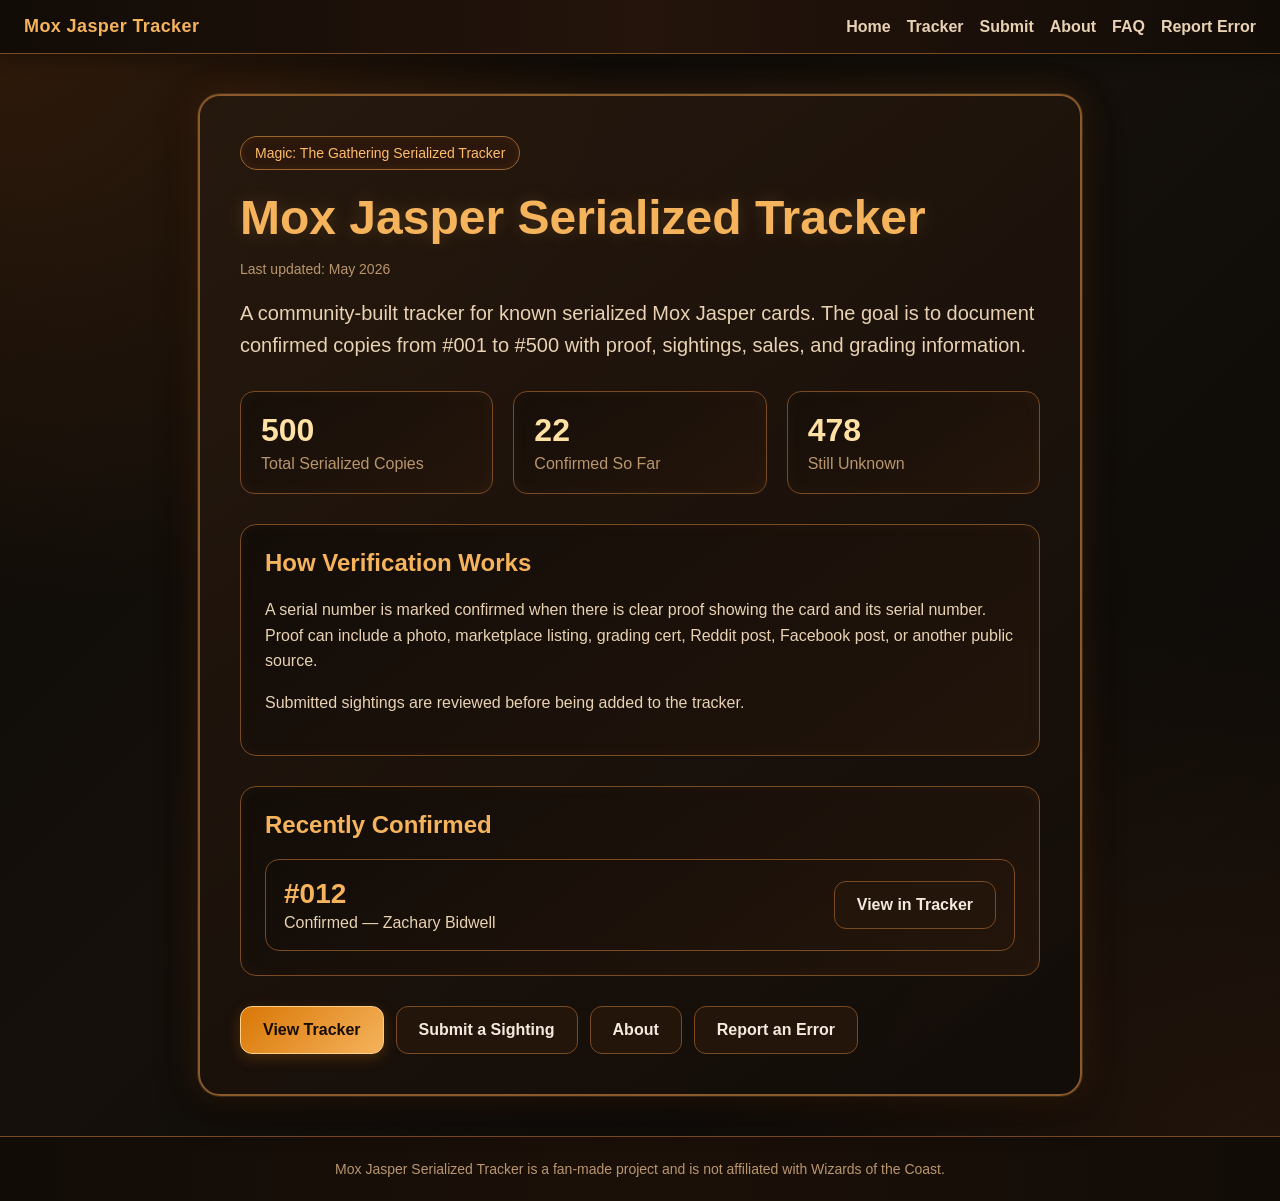
<file: index.html>
<!DOCTYPE html>
<html>
  <head>
    <title>Mox Jasper Tracker</title>
    <link rel="stylesheet" href="style.css">
    <link rel="icon" type="image/png" href="favicon.png">
  </head>

  <body>
    <nav class="navbar">
      <a class="nav-logo" href="index.html">Mox Jasper Tracker</a>

      <div class="nav-links">
        <a href="index.html">Home</a>
        <a href="tracker.html">Tracker</a>
        <a href="submit.html">Submit</a>
        <a href="about.html">About</a>
        <a href="faq.html">FAQ</a>
        <a href="PASTE-YOUR-REPORT-FORM-LINK-HERE" target="_blank">Report Error</a>
      </div>
    </nav>

    <section class="hero">
      <div class="card">
        <div class="badge">Magic: The Gathering Serialized Tracker</div>

        <h1>Mox Jasper Serialized Tracker</h1>
        <p class="last-updated">Last updated: May 2026</p>

        <p class="subtitle">
          A community-built tracker for known serialized Mox Jasper cards.
          The goal is to document confirmed copies from #001 to #500 with proof,
          sightings, sales, and grading information.
        </p>

        <div class="stats">
          <div class="stat-box">
            <div class="stat-number">500</div>
            <div class="stat-label">Total Serialized Copies</div>
          </div>

          <div class="stat-box">
            <div id="home-confirmed-count" class="stat-number">0</div>
            <div class="stat-label">Confirmed So Far</div>
          </div>

          <div class="stat-box">
            <div id="home-unknown-count" class="stat-number">500</div>
            <div class="stat-label">Still Unknown</div>
          </div>
        </div>

        <div class="info-section">
          <h2>How Verification Works</h2>

          <p>
            A serial number is marked confirmed when there is clear proof showing
            the card and its serial number. Proof can include a photo, marketplace
            listing, grading cert, Reddit post, Facebook post, or another public source.
          </p>

          <p>
            Submitted sightings are reviewed before being added to the tracker.
          </p>
        </div>

        <div class="info-section">
          <h2>Recently Confirmed</h2>

          <div id="home-recent-confirmed"></div>
        </div>

        <div class="button-row home-button-row">
          <a class="button" href="tracker.html">View Tracker</a>
          <a class="button secondary-button" href="submit.html">Submit a Sighting</a>
          <a class="button secondary-button" href="about.html">About</a>
          <a class="button secondary-button" href="https://forms.gle/mD725Z9h9ZyDmzw18" target="_blank">Report an Error</a>
        </div>
      </div>
    </section>

    <footer class="site-footer">
      <p>
        Mox Jasper Serialized Tracker is a fan-made project and is not affiliated with Wizards of the Coast.
      </p>
    </footer>

    <script src="cards.js"></script>
    <script src="home.js"></script>
  </body>
</html>
</file>
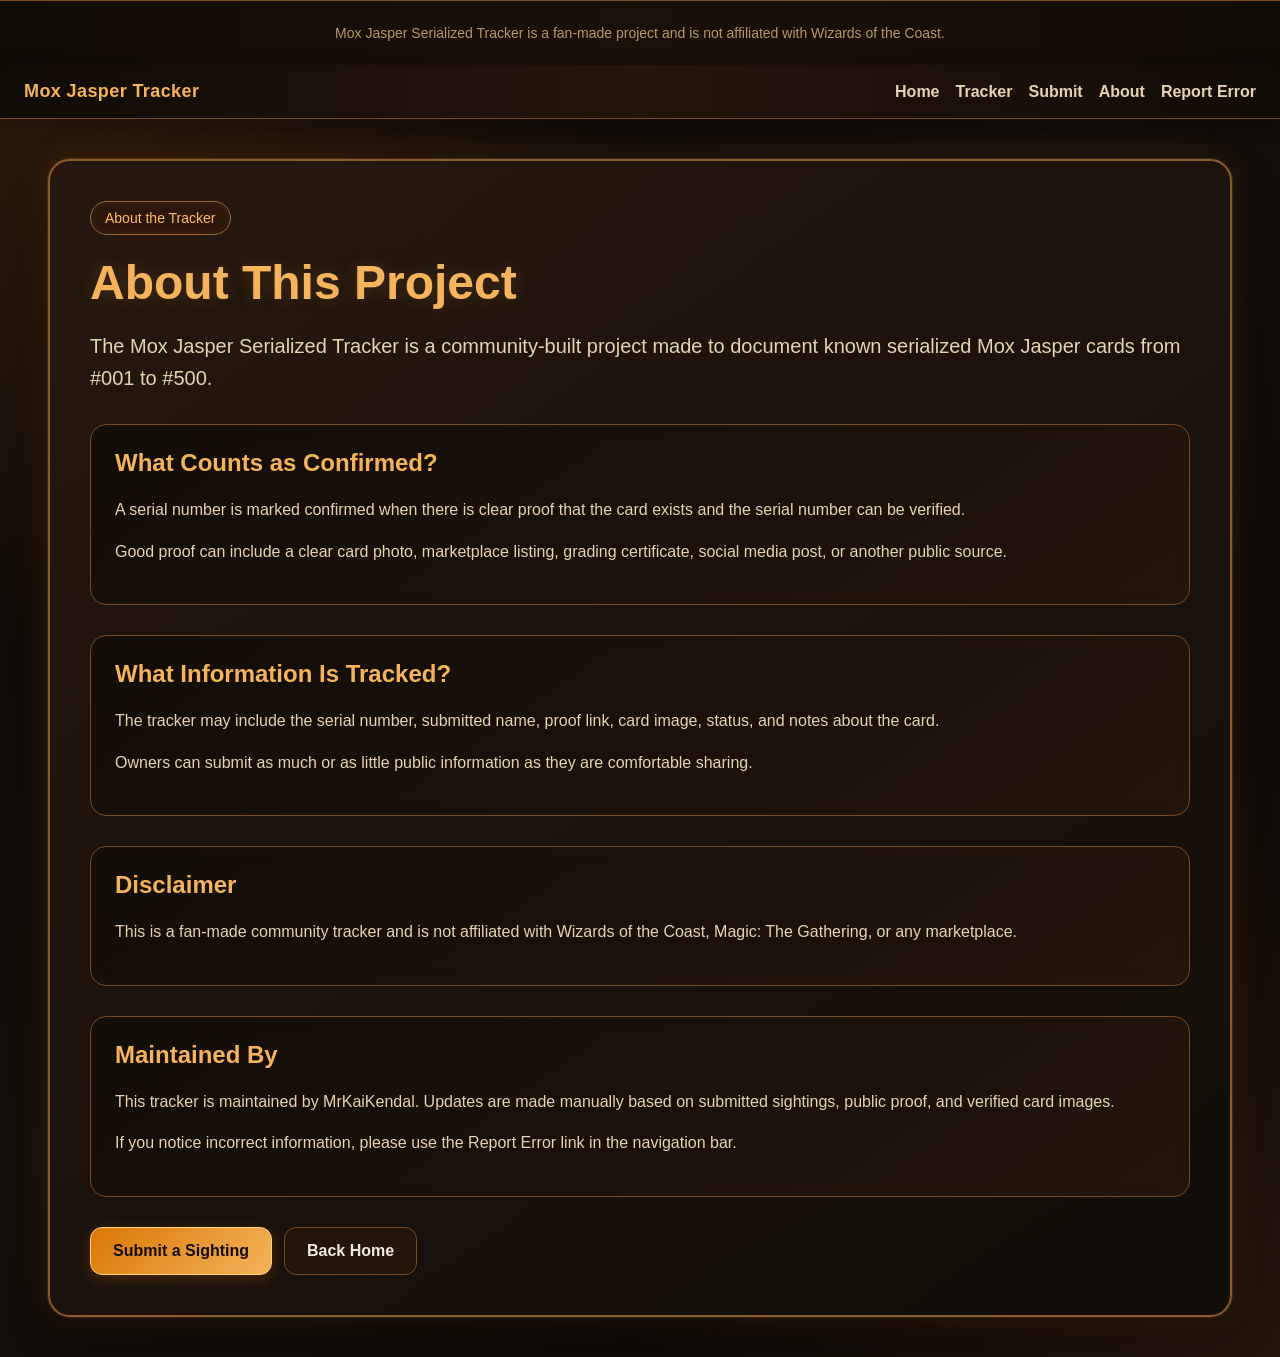
<file: about.html>
<!DOCTYPE html>
<html>
  <head>
    <title>About the Mox Jasper Tracker</title>
    <link rel="stylesheet" href="style.css">
  </head>
<footer class="site-footer">
  <p>
    Mox Jasper Serialized Tracker is a fan-made project and is not affiliated with Wizards of the Coast.
  </p>
</footer>
  <body>
    <nav class="navbar">
  <a class="nav-logo" href="index.html">Mox Jasper Tracker</a>

    <div class="nav-links">
  <a href="index.html">Home</a>
  <a href="tracker.html">Tracker</a>
  <a href="submit.html">Submit</a>
  <a href="about.html">About</a>
  <a href="https://docs.google.com/forms/d/e/1FAIpQLScrl7_mSrgh9yv5SRMidlg3sxOol-Kw7fdh2qIpRb-uSu1Ktw/viewform?usp=header" target="_blank">Report Error</a>
</div>
</nav>
    <section class="page">
      <div class="card wide-card">
        <div class="badge">About the Tracker</div>

        <h1>About This Project</h1>

        <p class="subtitle">
          The Mox Jasper Serialized Tracker is a community-built project made to document
          known serialized Mox Jasper cards from #001 to #500.
        </p>

        <div class="info-section">
          <h2>What Counts as Confirmed?</h2>

          <p>
            A serial number is marked confirmed when there is clear proof that the card exists
            and the serial number can be verified.
          </p>

          <p>
            Good proof can include a clear card photo, marketplace listing, grading certificate,
            social media post, or another public source.
          </p>
        </div>

        <div class="info-section">
          <h2>What Information Is Tracked?</h2>

          <p>
            The tracker may include the serial number, submitted name, proof link, card image,
            status, and notes about the card.
          </p>

          <p>
            Owners can submit as much or as little public information as they are comfortable sharing.
          </p>
        </div>

        <div class="info-section">
          <h2>Disclaimer</h2>

          <p>
            This is a fan-made community tracker and is not affiliated with Wizards of the Coast,
            Magic: The Gathering, or any marketplace.
          </p>
        </div>
<div class="info-section">
  <h2>Maintained By</h2>

  <p>
    This tracker is maintained by MrKaiKendal. Updates are made manually based on
    submitted sightings, public proof, and verified card images.
  </p>

  <p>
    If you notice incorrect information, please use the Report Error link in the
    navigation bar.
  </p>
</div>
        <div class="button-row">
          <a class="button" href="submit.html">Submit a Sighting</a>
          <a class="button secondary-button" href="index.html">Back Home</a>
        </div>
      </div>
    </section>
  </body>
</html>
</file>
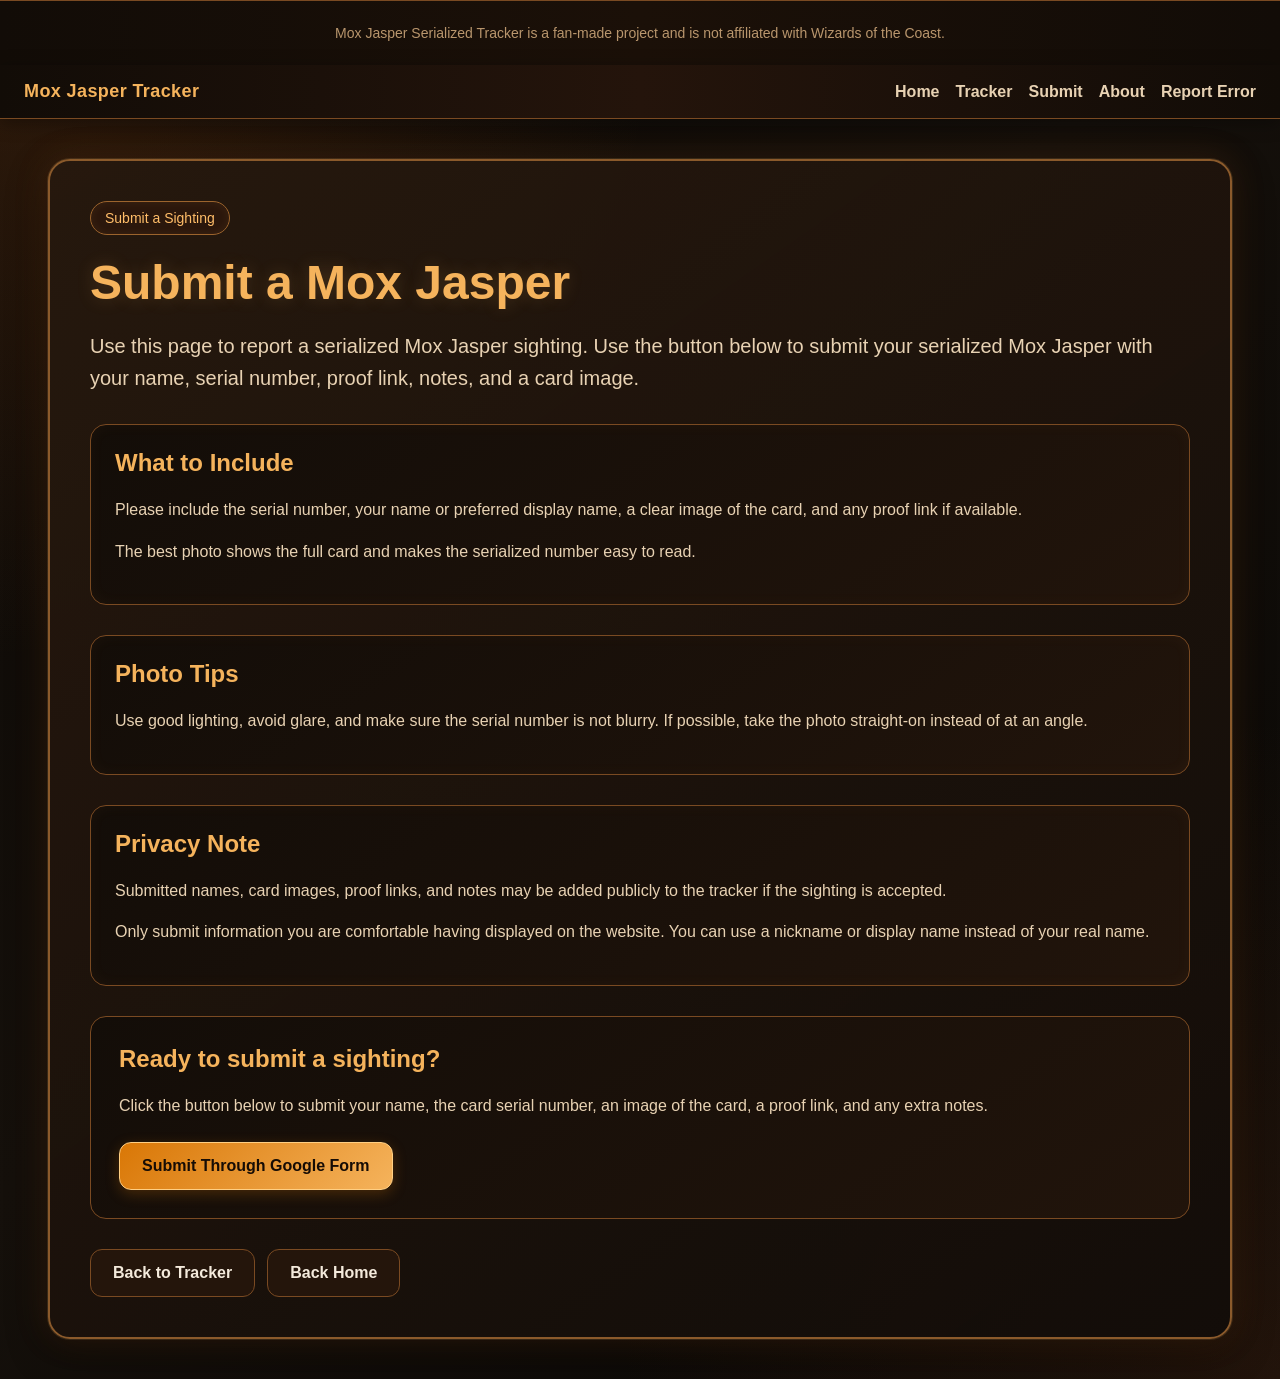
<file: submit.html>
<!DOCTYPE html>
<html>
  <head>
    <title>Submit a Mox Jasper Sighting</title>
    <link rel="stylesheet" href="style.css">
  </head>
<footer class="site-footer">
  <p>
    Mox Jasper Serialized Tracker is a fan-made project and is not affiliated with Wizards of the Coast.
  </p>
</footer>
  <body>
    <nav class="navbar">
  <a class="nav-logo" href="index.html">Mox Jasper Tracker</a>
 
      <div class="nav-links">
  <a href="index.html">Home</a>
  <a href="tracker.html">Tracker</a>
  <a href="submit.html">Submit</a>
  <a href="about.html">About</a>
  <a href="https://docs.google.com/forms/d/e/1FAIpQLScrl7_mSrgh9yv5SRMidlg3sxOol-Kw7fdh2qIpRb-uSu1Ktw/viewform?usp=header" target="_blank">Report Error</a>
</div>
</nav>
    <section class="page">
      <div class="card wide-card">
        <div class="badge">Submit a Sighting</div>

        <h1>Submit a Mox Jasper</h1>

        <p class="subtitle">
          Use this page to report a serialized Mox Jasper sighting.
          Use the button below to submit your serialized Mox Jasper with your name,
serial number, proof link, notes, and a card image.
        </p>
<div class="info-section">
  <h2>What to Include</h2>

  <p>
    Please include the serial number, your name or preferred display name,
    a clear image of the card, and any proof link if available.
  </p>

  <p>
    The best photo shows the full card and makes the serialized number easy to read.
  </p>
</div>

<div class="info-section">
  <h2>Photo Tips</h2>

  <p>
    Use good lighting, avoid glare, and make sure the serial number is not blurry.
    If possible, take the photo straight-on instead of at an angle.
  </p>
</div>
        <div class="info-section">
  <h2>Privacy Note</h2>

  <p>
    Submitted names, card images, proof links, and notes may be added publicly
    to the tracker if the sighting is accepted.
  </p>

  <p>
    Only submit information you are comfortable having displayed on the website.
    You can use a nickname or display name instead of your real name.
  </p>
</div>
       <div class="submit-box">
  <h2>Ready to submit a sighting?</h2>

  <p>
    Click the button below to submit your name, the card serial number,
    an image of the card, a proof link, and any extra notes.
  </p>

  <a class="button" href="https://docs.google.com/forms/d/e/1FAIpQLSd93NyKhfbxkNHZVafS5VCGD5KvWMtrUEO8AEhDLY-l1Nt2-w/viewform?usp=sharing&ouid=116171592486029089209" target="_blank">
    Submit Through Google Form
  </a>
</div>

        <div class="button-row">
          <a class="button secondary-button" href="tracker.html">Back to Tracker</a>
          <a class="button secondary-button" href="index.html">Back Home</a>
        </div>
      </div>
    </section>
  </body>
</html>
</file>
<file: style.css>
body {
  margin: 0;
  font-family: Arial, sans-serif;
  background:
    radial-gradient(circle at top left, rgba(210, 105, 30, 0.18), transparent 35%),
    radial-gradient(circle at bottom right, rgba(124, 62, 28, 0.22), transparent 35%),
    linear-gradient(135deg, #0c0906, #15100b 45%, #090806);
  color: #f4eadc;
}

/* Top navigation */

.navbar {
  background:
    linear-gradient(90deg, #120c07, #24140b, #120c07);
  border-bottom: 1px solid #7a4a22;
  padding: 16px 24px;
  display: flex;
  justify-content: space-between;
  align-items: center;
  gap: 16px;
  flex-wrap: wrap;
  box-shadow: 0 4px 18px rgba(0, 0, 0, 0.35);
}

.nav-logo {
  color: #f5b35c;
  text-decoration: none;
  font-weight: bold;
  font-size: 18px;
  letter-spacing: 0.4px;
}

.nav-links {
  display: flex;
  gap: 16px;
  flex-wrap: wrap;
}

.nav-links a {
  color: #e8d2b3;
  text-decoration: none;
  font-weight: bold;
}

.nav-links a:hover {
  color: #ffcc7a;
}

/* Main page layouts */

.hero {
  min-height: 100vh;
  padding: 40px 20px;
  display: flex;
  align-items: center;
  justify-content: center;
}

.page {
  min-height: 100vh;
  padding: 40px 20px;
  display: flex;
  justify-content: center;
}

.card {
  max-width: 800px;
  background:
    linear-gradient(145deg, rgba(38, 24, 14, 0.96), rgba(18, 13, 9, 0.98));
  border: 2px solid #8b5a2b;
  border-radius: 22px;
  padding: 40px;
  box-shadow:
    0 0 0 1px rgba(255, 203, 122, 0.12),
    0 0 35px rgba(210, 105, 30, 0.16),
    0 12px 40px rgba(0, 0, 0, 0.45);
}

.wide-card {
  width: 100%;
  max-width: 1100px;
}

.badge {
  display: inline-block;
  background: #2b170c;
  color: #ffbd69;
  border: 1px solid #9c642d;
  padding: 8px 14px;
  border-radius: 999px;
  font-size: 14px;
  margin-bottom: 20px;
  box-shadow: inset 0 0 10px rgba(255, 179, 92, 0.08);
}

h1 {
  font-size: 48px;
  margin: 0 0 16px;
  color: #f5b35c;
  text-shadow: 0 0 18px rgba(245, 179, 92, 0.18);
}

h2 {
  color: #ffcc7a;
}

.subtitle {
  font-size: 20px;
  line-height: 1.6;
  color: #e8d2b3;
}

.last-updated {
  color: #b9966d;
  font-size: 14px;
  margin-top: 4px;
  margin-bottom: 18px;
}

/* Homepage stats */

.stats {
  display: flex;
  gap: 20px;
  margin: 30px 0;
  flex-wrap: wrap;
}

.stat-box {
  background:
    linear-gradient(145deg, #160f09, #24150b);
  border: 1px solid #7a4a22;
  border-radius: 14px;
  padding: 20px;
  flex: 1;
  min-width: 160px;
  box-shadow: inset 0 0 18px rgba(255, 190, 105, 0.04);
}

.stat-number {
  font-size: 32px;
  font-weight: bold;
  color: #ffe1a3;
}

.stat-label {
  color: #b9966d;
  margin-top: 6px;
}

/* Buttons */

.button {
  display: inline-block;
  background:
    linear-gradient(135deg, #d97706, #f5b35c);
  color: #160c05;
  text-decoration: none;
  padding: 14px 22px;
  border-radius: 12px;
  font-weight: bold;
  border: 1px solid #ffcf83;
  box-shadow: 0 4px 14px rgba(217, 119, 6, 0.25);
  cursor: pointer;
}

.button:hover {
  background:
    linear-gradient(135deg, #f5b35c, #ffd18a);
  color: #120804;
}

.button-row {
  display: flex;
  gap: 12px;
  flex-wrap: wrap;
}

.home-button-row {
  margin-top: 24px;
}

.secondary-button {
  background: #24150b;
  color: #f4eadc;
  border: 1px solid #7a4a22;
  box-shadow: none;
}

.secondary-button:hover {
  background: #3a2110;
  color: #ffcc7a;
}

/* Info sections */

.info-section {
  background:
    linear-gradient(145deg, #130d08, #21140b);
  border: 1px solid #7a4a22;
  border-radius: 16px;
  padding: 24px;
  margin: 30px 0;
  box-shadow: inset 0 0 16px rgba(255, 184, 92, 0.04);
}

.info-section h2 {
  margin-top: 0;
  color: #f5b35c;
}

.info-section p {
  color: #e8d2b3;
  line-height: 1.6;
}

/* Tracker grid */

.tracker-grid {
  display: grid;
  grid-template-columns: repeat(auto-fit, minmax(120px, 1fr));
  gap: 15px;
  margin: 30px 0;
}

.serial-card {
  background:
    linear-gradient(145deg, #15100b, #24150b);
  border: 1px solid #5d3920;
  border-radius: 14px;
  padding: 18px;
  text-align: center;
  transition: transform 0.2s ease, border-color 0.2s ease, box-shadow 0.2s ease;
  cursor: pointer;
  box-shadow: inset 0 0 12px rgba(255, 190, 105, 0.03);
}

.serial-card:hover {
  transform: translateY(-3px);
  border-color: #d97706;
  box-shadow: 0 0 18px rgba(217, 119, 6, 0.16);
}

.serial-number {
  font-size: 24px;
  font-weight: bold;
  color: #ffe1a3;
}

.serial-status {
  margin-top: 8px;
  font-size: 14px;
}

.unknown {
  color: #9d8b78;
}

.confirmed {
  color: #ffcc7a;
}

.pending {
  color: #ffd36a;
}

.confirmed-card {
  border-color: #f5b35c;
  box-shadow:
    0 0 18px rgba(245, 179, 92, 0.22),
    inset 0 0 14px rgba(245, 179, 92, 0.05);
}

.pending-card {
  border-color: #ffd36a;
  box-shadow: 0 0 18px rgba(255, 211, 106, 0.15);
}

.serial-note {
  margin-top: 8px;
  font-size: 12px;
  color: #d8b98f;
}

/* Tracker stats */

.tracker-stats {
  display: flex;
  gap: 16px;
  flex-wrap: wrap;
  margin: 28px 0;
}

.tracker-stat-box {
  background:
    linear-gradient(145deg, #160f09, #24150b);
  border: 1px solid #7a4a22;
  border-radius: 14px;
  padding: 18px;
  flex: 1;
  min-width: 150px;
}

/* Legend */

.legend {
  display: flex;
  gap: 16px;
  flex-wrap: wrap;
  margin: 24px 0;
}

.legend-item {
  display: flex;
  align-items: center;
  gap: 8px;
  color: #e8d2b3;
  font-weight: bold;
}

.legend-dot {
  width: 14px;
  height: 14px;
  border-radius: 50%;
  display: inline-block;
}

.confirmed-dot {
  background: #f5b35c;
}

.pending-dot {
  background: #ffd36a;
}

.unknown-dot {
  background: #8b7a68;
}

/* Search */

.search-box {
  margin: 30px 0 20px;
  display: flex;
  flex-direction: column;
  gap: 10px;
}

.search-box label {
  font-weight: bold;
  color: #f4eadc;
}

.search-box input {
  max-width: 260px;
  padding: 12px;
  border-radius: 10px;
  border: 1px solid #7a4a22;
  background: #130d08;
  color: #f4eadc;
  font-size: 16px;
}

.search-row {
  display: flex;
  gap: 12px;
  flex-wrap: wrap;
  align-items: center;
}

.highlight-card {
  border-color: #ffffff;
  box-shadow: 0 0 26px rgba(255, 225, 163, 0.35);
  transform: scale(1.03);
}

/* Submit page */

.submit-box {
  background:
    linear-gradient(145deg, #130d08, #21140b);
  border: 1px solid #7a4a22;
  border-radius: 16px;
  padding: 28px;
  margin: 30px 0;
}

.submit-box h2 {
  margin-top: 0;
  color: #f5b35c;
}

.submit-box p {
  color: #e8d2b3;
  line-height: 1.6;
  margin-bottom: 24px;
}

.submit-form {
  display: flex;
  flex-direction: column;
  gap: 12px;
  margin: 30px 0;
}

.submit-form label {
  font-weight: bold;
  color: #f4eadc;
}

.submit-form input,
.submit-form textarea {
  padding: 12px;
  border-radius: 10px;
  border: 1px solid #7a4a22;
  background: #130d08;
  color: #f4eadc;
  font-size: 16px;
}

.submit-form textarea {
  min-height: 120px;
  resize: vertical;
}

/* Recently confirmed */

.recent-card {
  background:
    linear-gradient(145deg, #130d08, #24150b);
  border: 1px solid #7a4a22;
  border-radius: 14px;
  padding: 18px;
  display: flex;
  justify-content: space-between;
  align-items: center;
  gap: 12px;
  flex-wrap: wrap;
}

.recent-number {
  font-size: 28px;
  font-weight: bold;
  color: #f5b35c;
}

.recent-details {
  color: #e8d2b3;
  margin-top: 4px;
}

/* Modal */

.modal {
  position: fixed;
  top: 0;
  left: 0;
  width: 100%;
  height: 100%;
  background: rgba(8, 5, 3, 0.82);
  display: flex;
  align-items: center;
  justify-content: center;
  padding: 20px;
  z-index: 999;
}

.hidden {
  display: none;
}

.modal-content {
  background:
    linear-gradient(145deg, #24150b, #120c07);
  border: 2px solid #8b5a2b;
  border-radius: 20px;
  padding: 28px;
  max-width: 520px;
  width: 100%;
  position: relative;
  box-shadow:
    0 0 0 1px rgba(255, 203, 122, 0.12),
    0 0 32px rgba(217, 119, 6, 0.22);
}

.close-button {
  position: absolute;
  top: 14px;
  right: 18px;
  background: none;
  border: none;
  color: #f4eadc;
  font-size: 32px;
  cursor: pointer;
}

.close-button:hover {
  color: #ffcc7a;
}

.modal-image {
  width: 100%;
  max-height: 500px;
  object-fit: contain;
  background: #100b07;
  border: 1px solid #7a4a22;
  border-radius: 14px;
  margin: 20px 0;
}

.modal-info p {
  color: #e8d2b3;
  line-height: 1.5;
}

.modal-info a {
  color: #ffcc7a;
}

.modal-submit-button {
  background:
    linear-gradient(135deg, #d97706, #f5b35c) !important;
  color: #160c05 !important;
  display: inline-block;
  margin-top: 14px;
  padding: 14px 22px;
  border-radius: 12px;
  text-decoration: none;
  font-weight: bold;
}

.modal-submit-button:hover {
  background:
    linear-gradient(135deg, #f5b35c, #ffd18a) !important;
  color: #120804 !important;
}

/* Footer */

.site-footer {
  border-top: 1px solid #7a4a22;
  padding: 24px;
  text-align: center;
  color: #b9966d;
  background:
    linear-gradient(90deg, #120c07, #1b1008, #120c07);
  font-size: 14px;
}

.site-footer p {
  margin: 0;
}

/* Small screen tweaks */

@media (max-width: 600px) {
  h1 {
    font-size: 36px;
  }

  .card {
    padding: 26px;
  }

  .subtitle {
    font-size: 18px;
  }

  .tracker-grid {
    grid-template-columns: repeat(auto-fit, minmax(100px, 1fr));
  }
}
.confirmed-list {
  display: flex;
  flex-direction: column;
  gap: 12px;
}

.confirmed-list-item {
  background:
    linear-gradient(145deg, #15100b, #24150b);
  border: 1px solid #8b5a2b;
  border-radius: 14px;
  padding: 16px;
  display: flex;
  justify-content: space-between;
  gap: 12px;
  flex-wrap: wrap;
  align-items: center;
}

.confirmed-list-number {
  color: #f5b35c;
  font-weight: bold;
  font-size: 20px;
}

.confirmed-list-details {
  color: #e8d2b3;
}

.confirmed-list-empty {
  color: #b9966d;
  font-style: italic;
}
</file>
